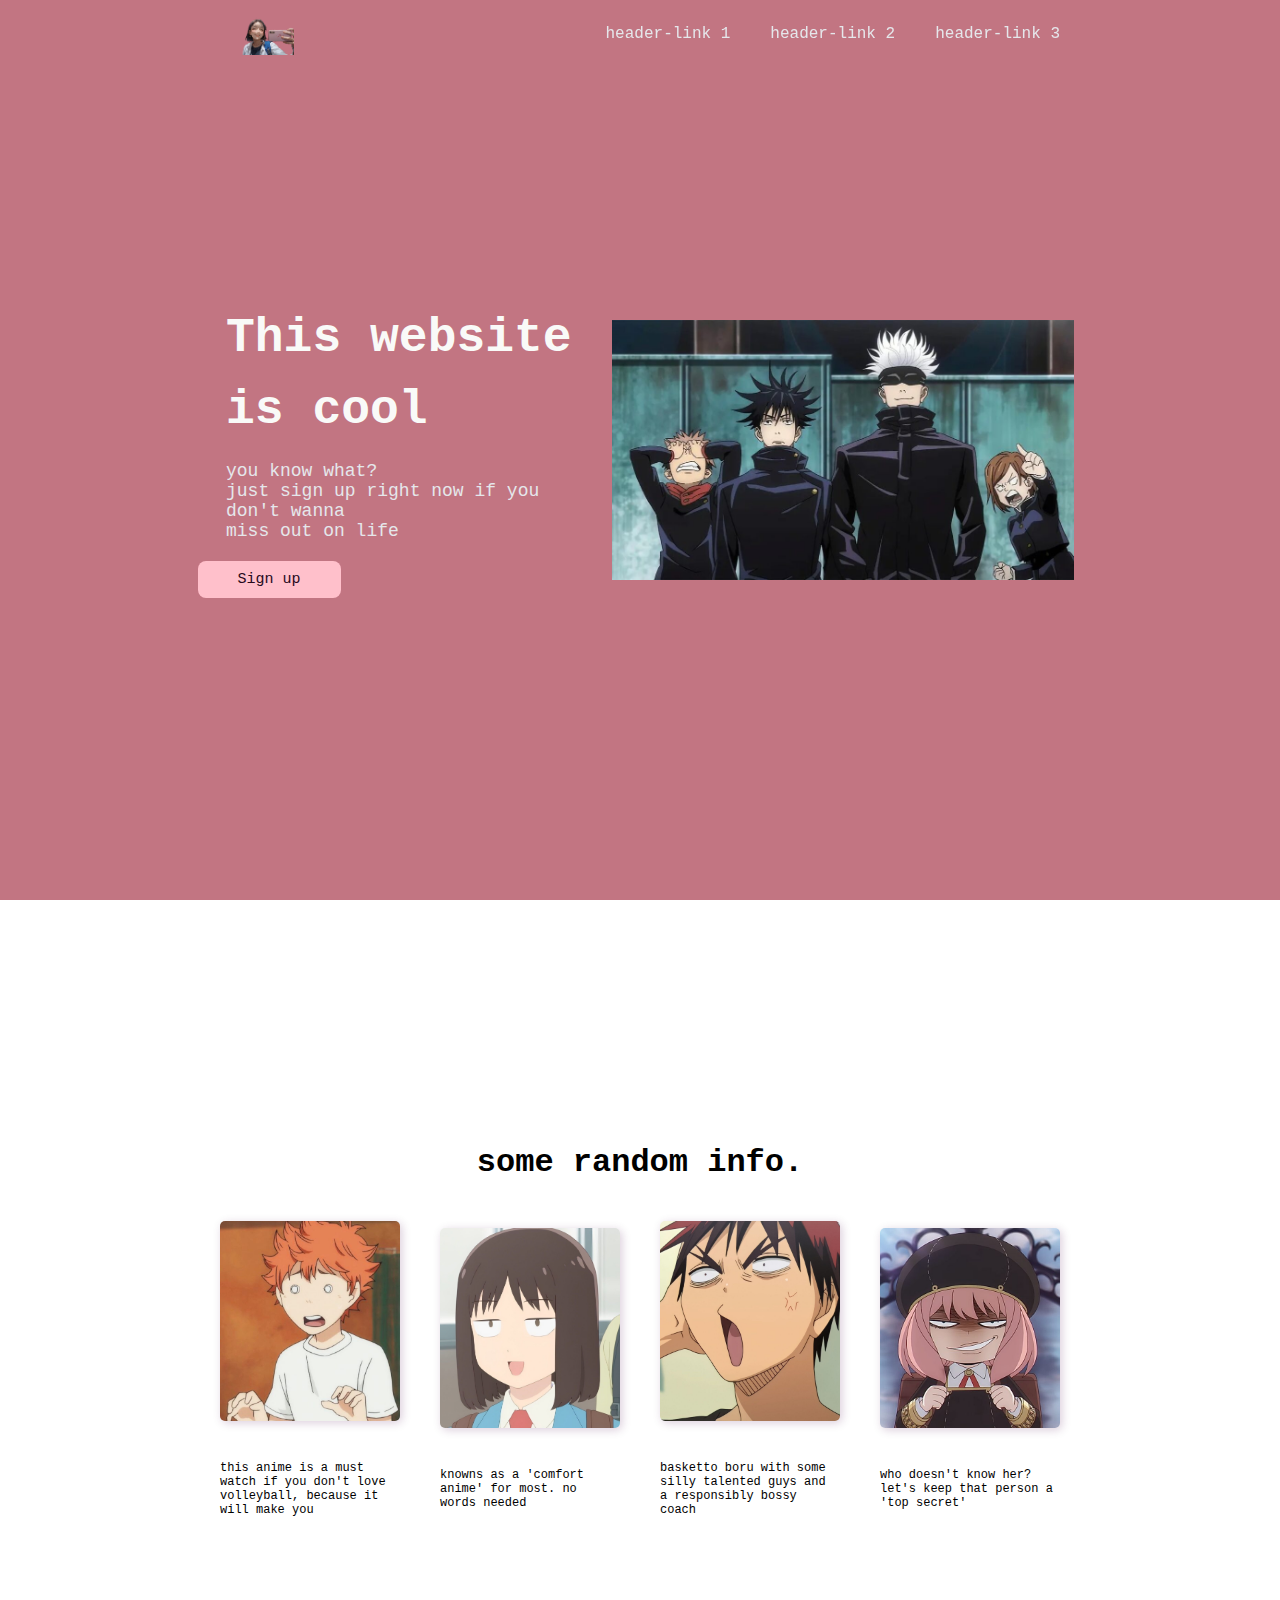
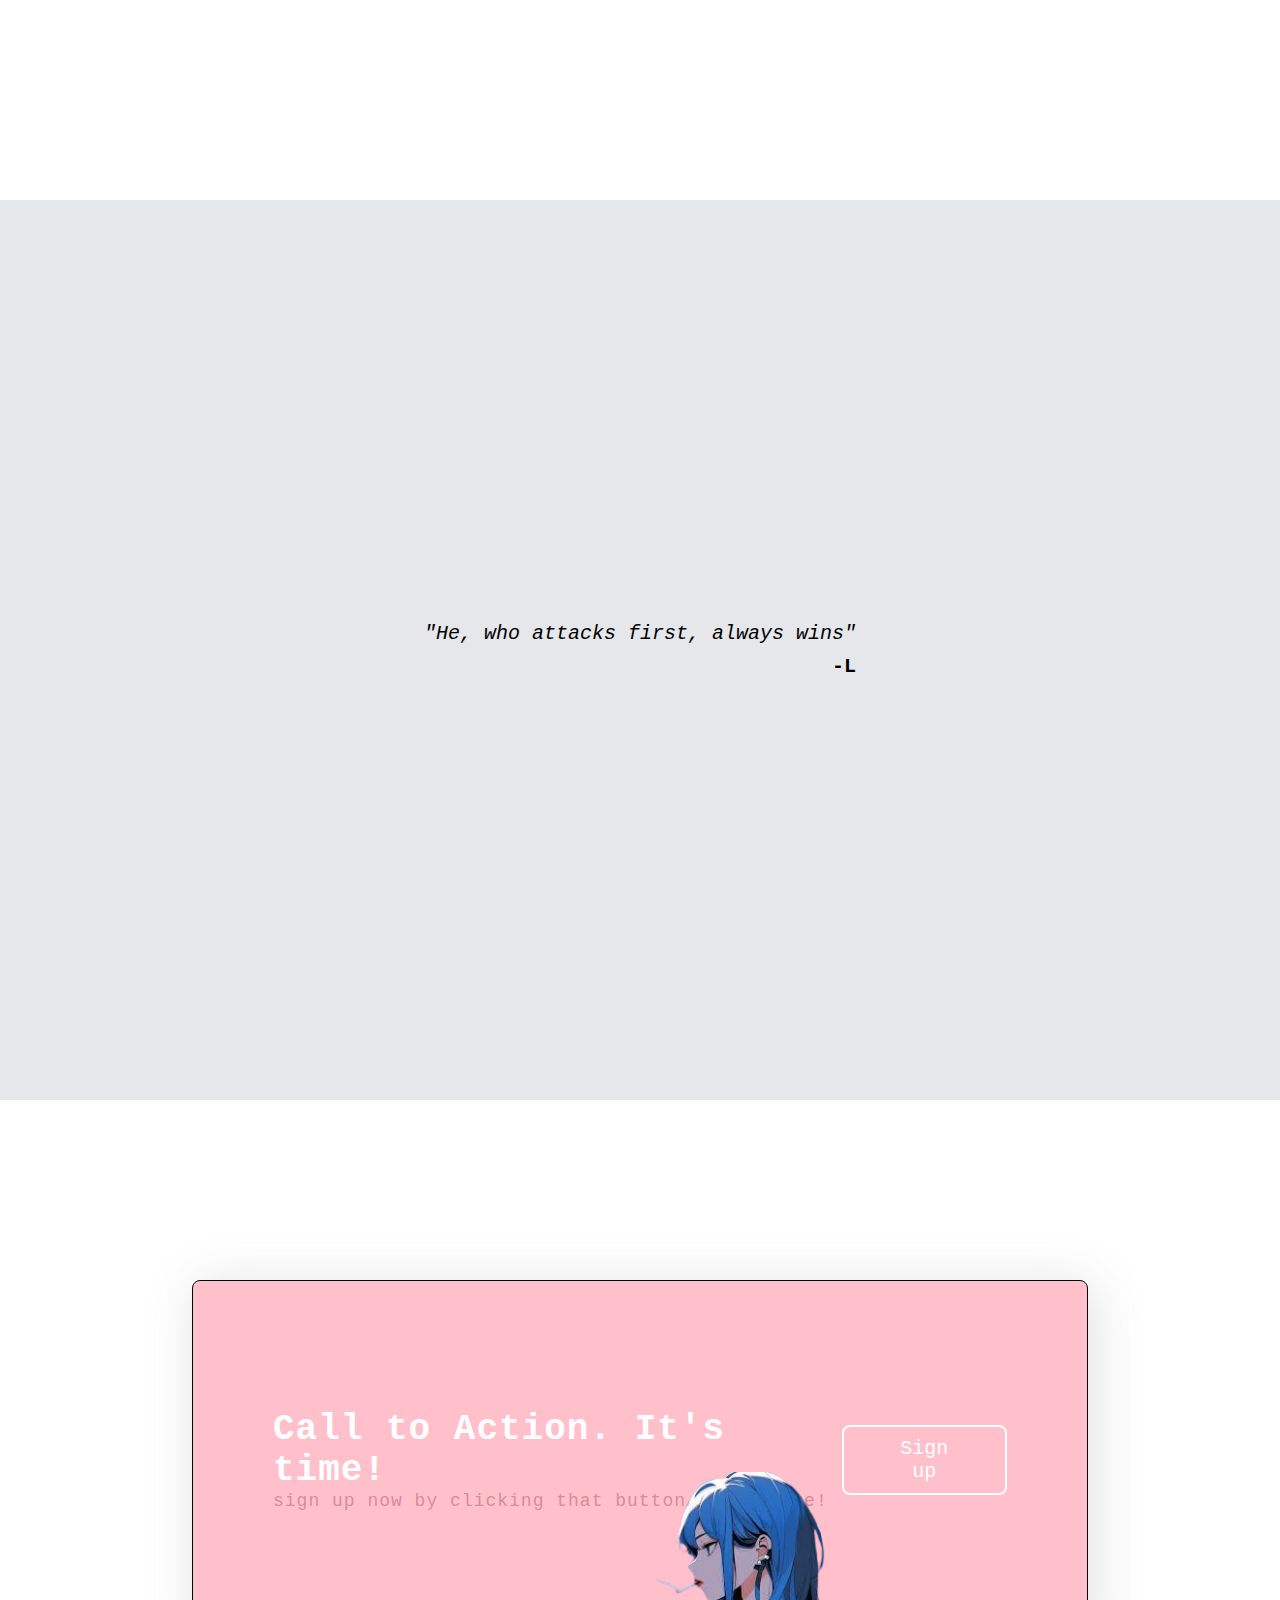
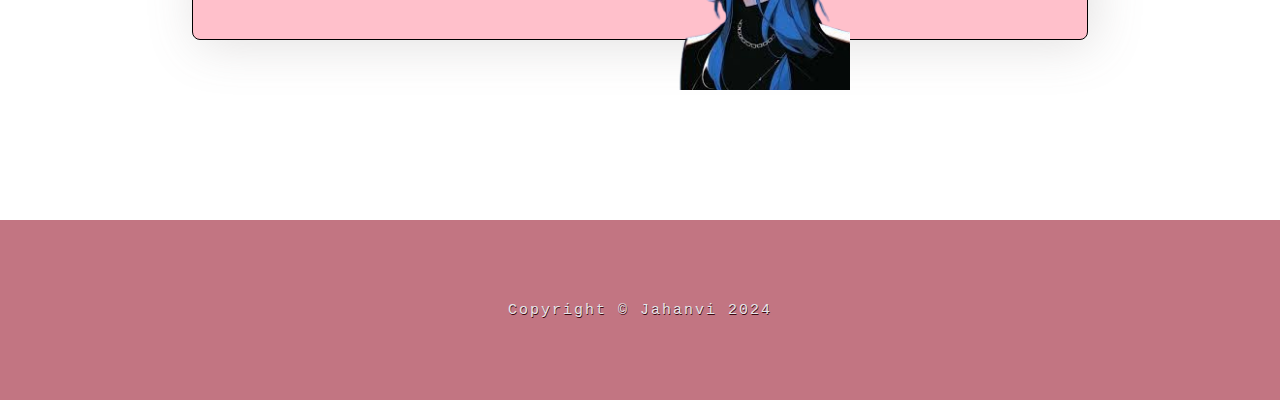
<file: index.html>
<!DOCTYPE html>
<html lang="en">
<head>
    <meta charset="UTF-8">
    <meta name="viewport" content="width=device-width, initial-scale=1.0">
    <title>Landing Page</title>
    <link href="style.css" rel="stylesheet">
</head>
<body>
    <div class="section-1">
<!--         <header> -->
        <nav class="nav-sort-of">
            <img class="logo" src="image-1.png">
            <div class="links">
                <ul>
                    <li><a class="link-1 link" href="#">header-link 1</a></li>
                    <li><a class="link-2 link" href="#">header-link 2</a></li>
                    <li><a class="link-3 link"href="#">header-link 3</a></li>
                </ul>
            </div>
        </nav>
<!--      </header> -->
        <div class="hero-sec">
            <div class="text">
            <p class="headline">This website is cool</p>
            <p class="intro">you know what? <br> just sign up right now if you don't wanna <br> miss out on life</p>
            <button>Sign up</button>
            </div>
            <img class="image" src="image.png">
        </div>
    </div>

    <div class="section-2">
        <h1>some random info.</h1>
        <div class="section-2-2">
        <div class="img-1">
            <img src="haikyuuu.jpg">
            <p class="caption">this anime is a must watch if you don't love volleyball, because it will make you</p>
        </div>
        <div class="img-2">
            <img src="mitsumiii.jpg">
            <p class="caption">knowns as a 'comfort anime' for most. no words needed </p>
        </div>
        <div class="img-3">
            <img src="basketttt.jpg">
            <p class="caption">basketto boru with some silly talented guys and a responsibly bossy coach</p>
        </div>
        <div class="img-4">
            <img src="anya.jpg">
            <p class="caption">who doesn't know her? let's keep that person a 'top secret'</p>
        </div>
        </div>
    </div>

    <div class="section-3">
        <div class="section-3-3">
        <p class="quote">"He, who attacks first, always wins"</p>
        <p class="name">-L</p>
        </div>
    </div>
    <div class="section-4">
        <img src="images-removebg-preview.png">
        <div class="call-to-action">
            <div class="text">
            <p class="first">Call to Action. It's time!</p>
            <p class="second">sign up now by clicking that button over there!</p>
            </div>
            <button>Sign up</button>
        </div>
    </div>
    <footer class="footer">
        <p>Copyright © <span>Jahanvi 2024</span></p>
    </footer>

</body>
</html>
</file>
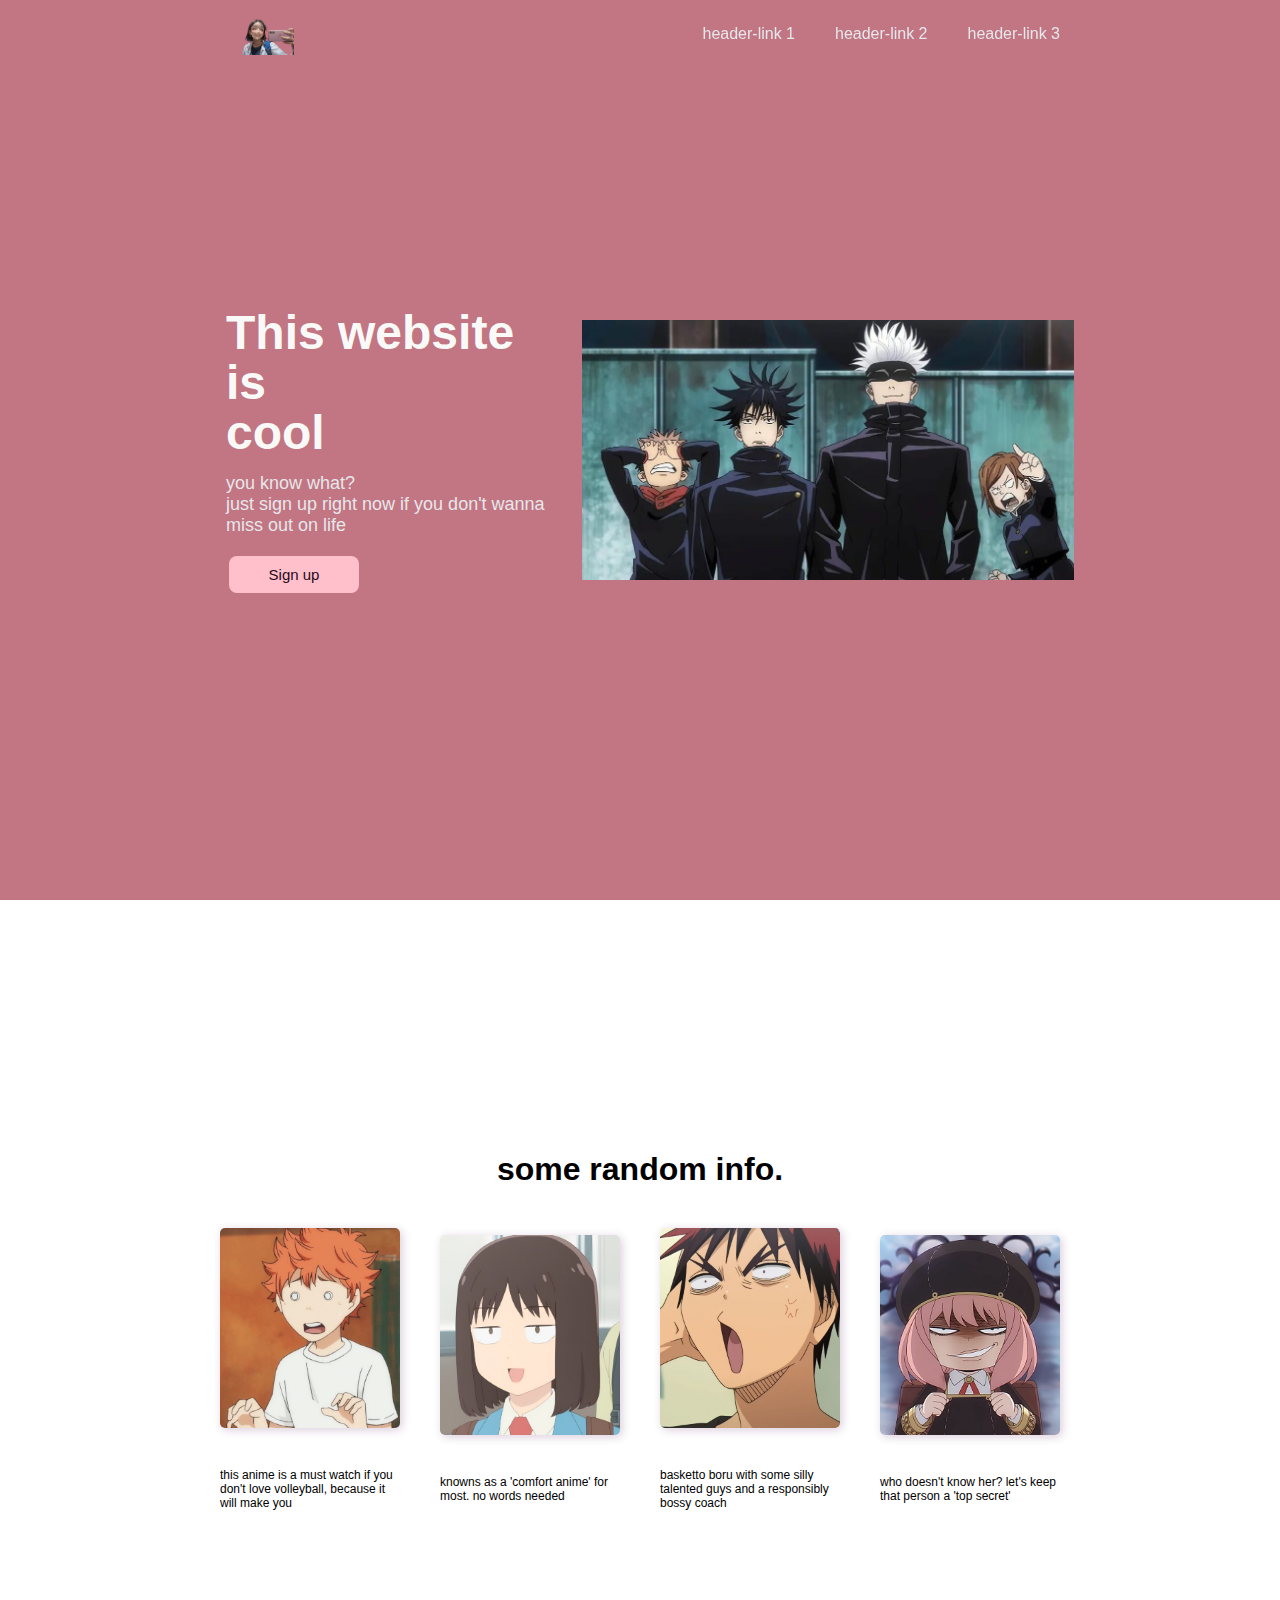
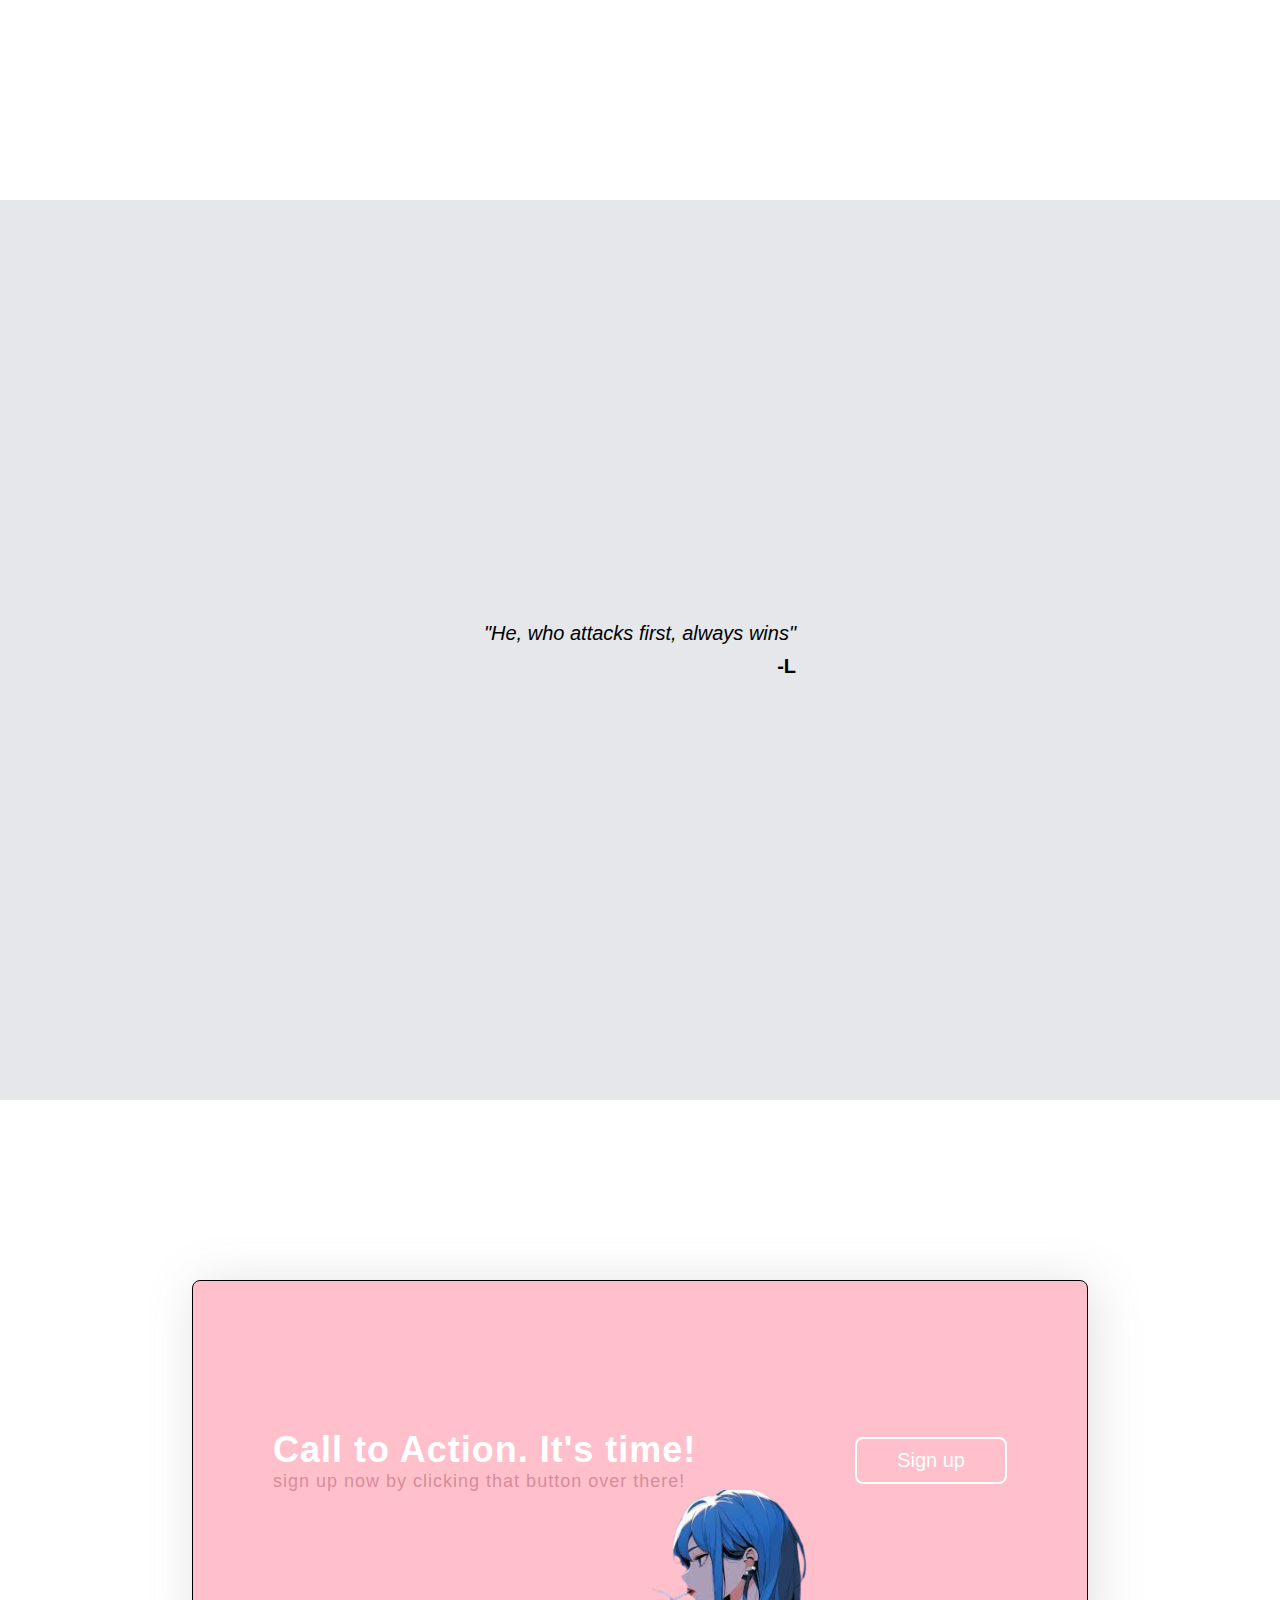
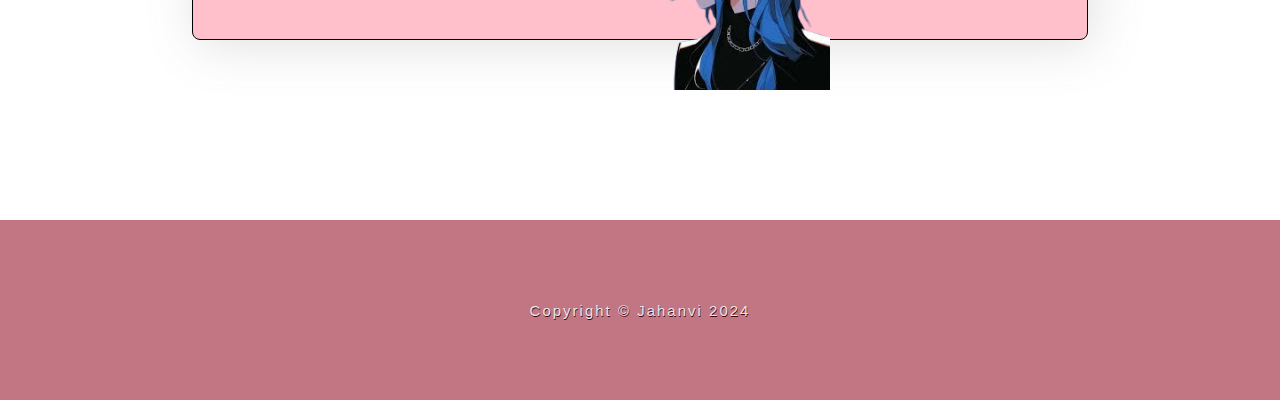
<file: landing page/index.html>
<!DOCTYPE html>
<html lang="en">
<head>
    <meta charset="UTF-8">
    <meta name="viewport" content="width=device-width, initial-scale=1.0">
    <title>Landing Page</title>
    <link href="style.css" rel="stylesheet">
</head>
<body>
    <div class="section-1">
        <nav class="nav-sort-of">
            <img class="logo" src="image-1.png">
            <div class="links">
                <ul>
                    <li><a class="link-1 link" href="#">header-link 1</a></li>
                    <li><a class="link-2 link" href="#">header-link 2</a></li>
                    <li><a class="link-3 link"href="#">header-link 3</a></li>
                </ul>
            </div>
        </nav>
        <div class="hero-sec">
            <div class="text">
            <p class="headline">This website is<br> cool</p>
            <p class="intro">you know what? <br> just sign up right now if you don't wanna <br> miss out on life</p>
            <button>Sign up</button>
            </div>
            <img class="image" src="image.png">
        </div>
    </div>

    <div class="section-2">
        <h1>some random info.</h1>
        <div class="section-2-2">
        <div class="img-1">
            <img src="haikyuuu.jpg">
            <p class="caption">this anime is a must watch if you don't love volleyball, because it will make you</p>
        </div>
        <div class="img-2">
            <img src="mitsumiii.jpg">
            <p class="caption">knowns as a 'comfort anime' for most. no words needed </p>
        </div>
        <div class="img-3">
            <img src="basketttt.jpg">
            <p class="caption">basketto boru with some silly talented guys and a responsibly bossy coach</p>
        </div>
        <div class="img-4">
            <img src="anya.jpg">
            <p class="caption">who doesn't know her? let's keep that person a 'top secret'</p>
        </div>
        </div>
    </div>

    <div class="section-3">
        <div class="section-3-3">
        <p class="quote">"He, who attacks first, always wins"</p>
        <p class="name">-L</p>
        </div>
    </div>
    <div class="section-4">
        <img src="images-removebg-preview.png">
        <div class="call-to-action">
            <div class="text">
            <p class="first">Call to Action. It's time!</p>
            <p class="second">sign up now by clicking that button over there!</p>
            </div>
            <button>Sign up</button>
        </div>
    </div>
    <footer class="footer">
        <p>Copyright © <span>Jahanvi 2024</span></p>
    </footer>

</body>
</html>
</file>
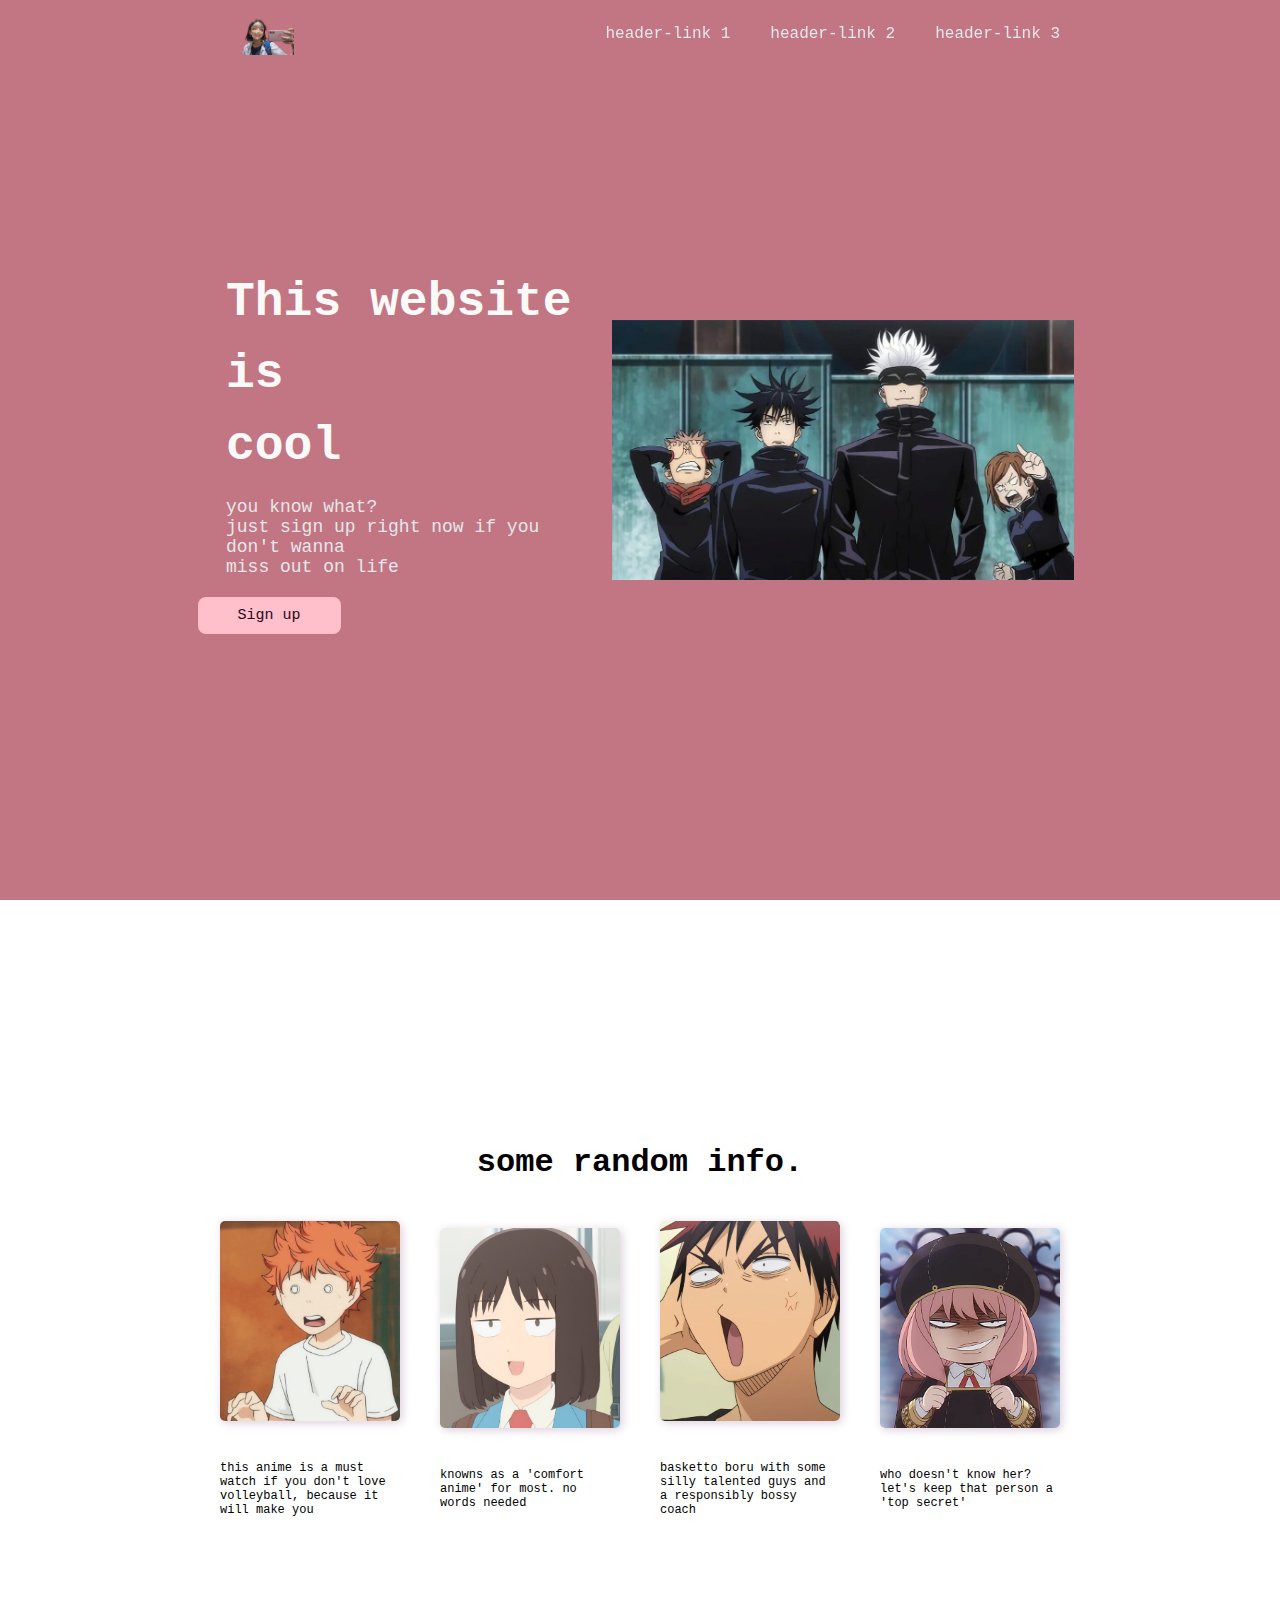
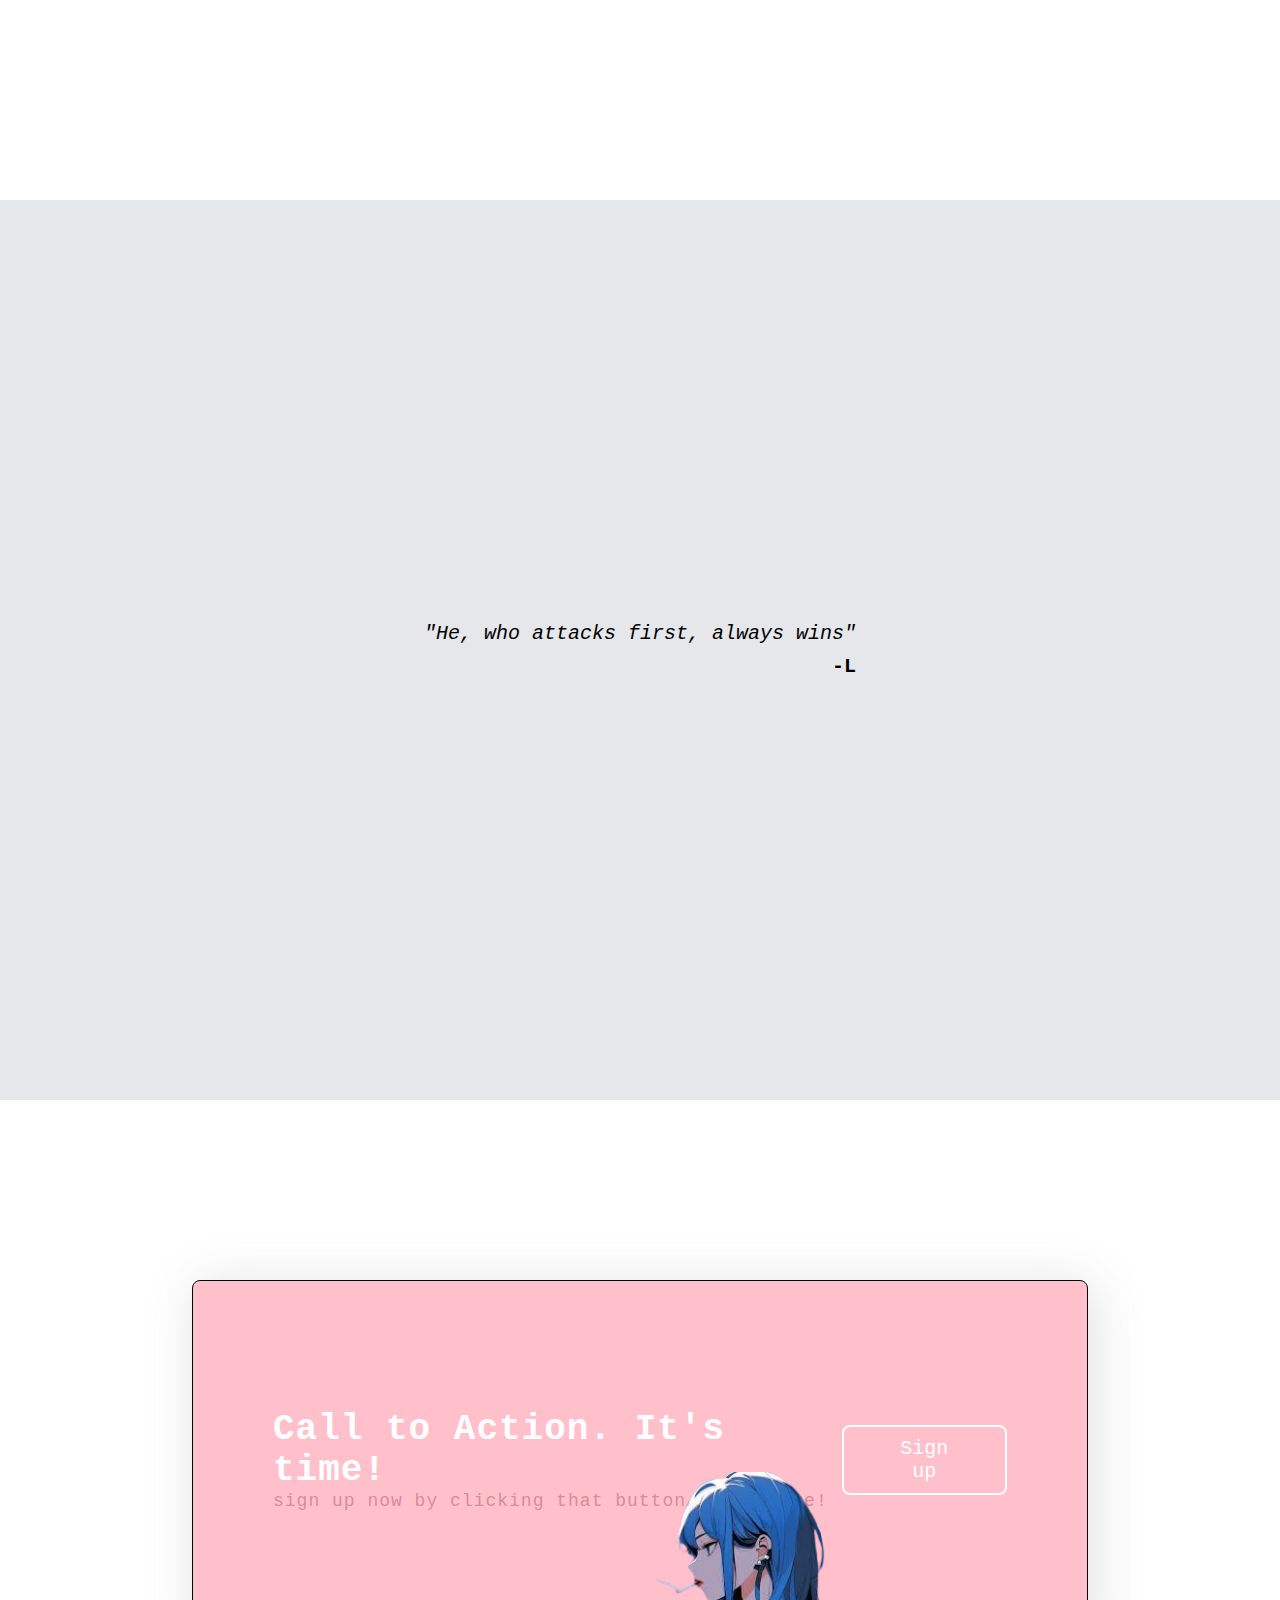
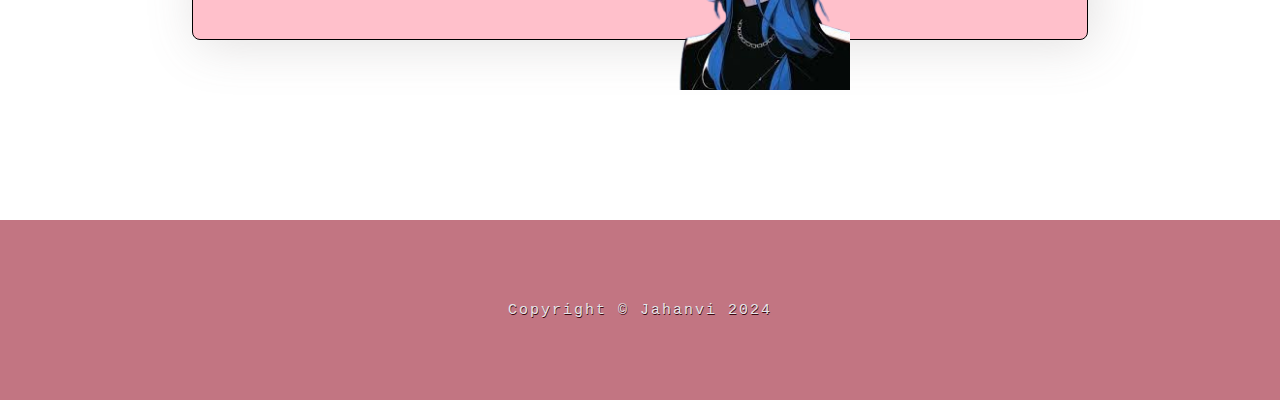
<file: indexx.html>
<!DOCTYPE html>
<html lang="en">
<head>
    <meta charset="UTF-8">
    <meta name="viewport" content="width=device-width, initial-scale=1.0">
    <title>Landing Page</title>
    <link href="style.css" rel="stylesheet">
</head>
<body>
    <div class="section-1">
        <nav class="nav-sort-of">
            <img class="logo" src="image-1.png">
            <div class="links">
                <ul>
                    <li><a class="link-1 link" href="#">header-link 1</a></li>
                    <li><a class="link-2 link" href="#">header-link 2</a></li>
                    <li><a class="link-3 link"href="#">header-link 3</a></li>
                </ul>
            </div>
        </nav>
        <div class="hero-sec">
            <div class="text">
            <p class="headline">This website is<br> cool</p>
            <p class="intro">you know what? <br> just sign up right now if you don't wanna <br> miss out on life</p>
            <button>Sign up</button>
            </div>
            <img class="image" src="image.png">
        </div>
    </div>

    <div class="section-2">
        <h1>some random info.</h1>
        <div class="section-2-2">
        <div class="img-1">
            <img src="haikyuuu.jpg">
            <p class="caption">this anime is a must watch if you don't love volleyball, because it will make you</p>
        </div>
        <div class="img-2">
            <img src="mitsumiii.jpg">
            <p class="caption">knowns as a 'comfort anime' for most. no words needed </p>
        </div>
        <div class="img-3">
            <img src="basketttt.jpg">
            <p class="caption">basketto boru with some silly talented guys and a responsibly bossy coach</p>
        </div>
        <div class="img-4">
            <img src="anya.jpg">
            <p class="caption">who doesn't know her? let's keep that person a 'top secret'</p>
        </div>
        </div>
    </div>

    <div class="section-3">
        <div class="section-3-3">
        <p class="quote">"He, who attacks first, always wins"</p>
        <p class="name">-L</p>
        </div>
    </div>
    <div class="section-4">
        <img src="images-removebg-preview.png">
        <div class="call-to-action">
            <div class="text">
            <p class="first">Call to Action. It's time!</p>
            <p class="second">sign up now by clicking that button over there!</p>
            </div>
            <button>Sign up</button>
        </div>
    </div>
    <footer class="footer">
        <p>Copyright © <span>Jahanvi 2024</span></p>
    </footer>

</body>
</html>
</file>
<file: style.css>
*{
    font-family: Roboto,monospace , Oxygen, Ubuntu, Cantarell, 'Open Sans', 'Helvetica Neue', sans-serif;
    box-sizing: border-box;
    margin:0;
    padding: 0;
    /* overflow-x: hidden; */
}

::selection{
    color:white;
    background-color: pink;
}
.section-1{
    display: flex;
    flex-direction: column;
    height: 100vh;
    width: 100%;
    align-items: center;
    text-align: center;
    justify-content: center;
    background-color:rgb(194, 117, 130);
    /* position: relative; */
    padding: 20px;
}

.section-1 .hero-sec{
    display:flex;
    height: 100%;
    width: 70%;
    align-items: center;
    text-align: center;
    justify-content: space-between;
}

.logo{
    height:50px;
    background-size: cover;
    padding: 0px 40px;
    margin-top: -5px;
}
/* .navbg{
    height:8vh;
    width:100%;
    position: fixed;
    background-color: rgba(194, 117, 130, 0.7);
    top:0px;
    display: flex;
    justify-content: center;
    align-items: center;
} */
.nav-sort-of{
    width: 100%;
    height:8vh;
    display: flex;
    text-align: center;
    justify-content: center;
    justify-content: space-between;
    align-self: center;
    position: fixed;
    padding:5px 200px;
    top:5px;
    z-index:1000;
    background-color: rgba(194, 117, 130, 0.7);
}

.links ul{
    display:flex;
}

li{
    text-decoration: none;
    list-style: none;
    padding: 10px 20px;
    margin-top: 5px;
}
a{
    color:#e5e7eb;
    text-decoration: none;
}

.hero-sec .image{
    width:500px;
    height: 260px;
    object-fit: cover;
}

.hero-sec .text {
    padding: 20px;
}

.hero-sec .text .headline{
    font-size: 48px;
    color: #F9FAF8;
    font-weight: 900;
    text-align: left;
    line-height: 8vh;
    padding: 0px 0px 5px ;
}

.hero-sec .text .intro{
    font-size: 18px;
    color:#e5e7eb;
    text-align: left;
    padding: 10px 0px;
}

.hero-sec button{
    border:none;
    border-radius: 8px;
    color: rgb(39, 9, 27);
    background-color: pink;
    padding:10px 40px;
    font-size:15px;
    margin-top: 10px;
    margin-left: -280px;/*what happened here*/
    justify-content: left;
}


/* section 2+++++++++++++++++++++++++++++++++++++++++++++++++++++++++++++++++++++++++++++++++++++++++++++++*/

.section-2{
    height: 100vh;
    width:100%;
    display: flex;
    flex-direction: column;
    align-items: center;
    justify-content: center;
    /* flex-basis: 100%;
    flex-wrap: wrap;
    flex-flow: column; */
}

.section-2 h1{
    margin-bottom: 20px;
    margin-top: -20px;
}

.section-2-2{
    width:100%;
    display: flex;
    align-items: center;
    justify-content: center;
}

.section-2-2 img{
    width:180px;
    height: 200px;
    object-fit: cover;
    border-radius: 5px;
    margin: 20px;
    box-shadow: 2px 2px 10px #4b014b33;
    transition: .5s;
}
.section-2-2 .caption{
    display: inline-block;/*the images are not in line, though*/
    width:180px;
    font-size: 12px;
    margin:20px;
}

.section-2-2 div{
    display: flex;
    flex-direction: column;
}



/* section 3 +++++++++++++++++++++++++++++++++++++++++++++++++++++++++++++++++++++++++++++++++++++++++++++++*/

.section-3{
    height: 100vh;
    width:100%;
    display: flex;
    align-items: center;
    justify-content: center;
    background-color: #e5e7eb;
}
.section-3-3{
    display: flex;
    flex-direction: column;
}

.section-3-3 .quote{
    font-style: italic;
    font-size: 20px;
    text-align: center;
}

.section-3-3 .name{
    font-size: 20px;
    font-weight: 800;
    text-align: right;
    margin-top: 10px;
}



/* section 4 +++++++++++++++++++++++++++++++++++++++++++++++++++++++++++++++++++++++++++++++++++++++++++++++*/

.section-4{
    height: 80vh;
    width:100%;
    display: flex;
    flex-direction: column;
    align-items: center;
    justify-content: center;
    position: relative;
}

.section-4 .call-to-action{
    width:70%;
    height:50%;
    background-color:pink;
    display: flex;
    align-items: center;
    justify-content: space-between;
    padding:40px 80px;
    border-radius: 8px;
    box-shadow: 5px 5px 50px rgba(117, 110, 110, 0.212);
    border:1px solid black;
}

.section-4 img{
    position:absolute;
    width:17vw;
    right:430px;
    bottom:130px;
}

.section-4 .call-to-action .text .first{
    font-size: 36px;
    color: white;
    text-align: left;
    font-weight: 900;
    letter-spacing: 1px;
}
.section-4 .call-to-action .text .second{
    font-size: 18px;
    letter-spacing: 1px;
    color: rgba(194, 117, 130,0.7);
    text-align: left;
    font-weight: lighter;
}

.section-4 .call-to-action button{
    font-size: 20px;
    color: white;
    border-radius: 8px;
    padding:10px 40px;
    background-color: transparent;
    border:2px solid white;
    font-weight: 500;
}



.footer{
    height: 20vh;
    width:100%;
    display: flex;
    align-items: center;
    justify-content: center;
    background-color:rgb(194, 117, 130);
}

.footer p{
    text-align: center;
    font-size: 15px;
    color:#e5e7eb;
    text-shadow: rgb(59, 7, 15) .5px .5px ;
    letter-spacing: 2px;
}

.link{
    transition: .3s;
    cursor:pointer;
}
.link:hover{
    color:pink;
    opacity:.9;
}

button{
    cursor:pointer;
    transition: .5s;
}

.hero-sec button:hover{
    color:pink;
    background-color: rgba(0, 0, 0, 0.301);
}

.section-4 button:hover{
    color:pink;
    background-color: white;
}


/* 
.section-4 p ::selection{
    color:pink;
    background-color: white;
} */

.section-2-2 img:hover{
    width:250px;
    height: 250px;
}

.section-3:hover{
    background-image: url(l.jpg);
    background-size:cover;
    color:white;
}
</file>
<file: landing page/style.css>
*{
    font-family: Roboto, Oxygen, Ubuntu, Cantarell, 'Open Sans', 'Helvetica Neue', sans-serif;
    box-sizing: border-box;
    margin:0;
    padding: 0;
    /* overflow-x: hidden; */
}

::selection{
    color:white;
    background-color: pink;
}
.section-1{
    display: flex;
    flex-direction: column;
    height: 100vh;
    width: 100%;
    align-items: center;
    text-align: center;
    justify-content: center;
    background-color:rgb(194, 117, 130);
    /* position: relative; */
    padding: 20px;
}

.section-1 .hero-sec{
    display:flex;
    height: 100%;
    width: 70%;
    align-items: center;
    text-align: center;
    justify-content: space-between;
}

.logo{
    height:50px;
    background-size: cover;
    padding: 0px 40px;
    margin-top: -5px;
}
/* .navbg{
    height:8vh;
    width:100%;
    position: fixed;
    background-color: rgba(194, 117, 130, 0.7);
    top:0px;
    display: flex;
    justify-content: center;
    align-items: center;
} */
.nav-sort-of{
    width: 100%;
    height:8vh;
    display: flex;
    text-align: center;
    justify-content: center;
    justify-content: space-between;
    align-self: center;
    position: fixed;
    padding:5px 200px;
    top:5px;
    z-index:1000;
    background-color: rgba(194, 117, 130, 0.7);
}

.links ul{
    display:flex;
}

li{
    text-decoration: none;
    list-style: none;
    padding: 10px 20px;
    margin-top: 5px;
}
a{
    color:#e5e7eb;
    text-decoration: none;
}

.hero-sec .image{
    width:500px;
    height: 260px;
    object-fit: cover;
}

.hero-sec .text {
    padding: 20px;
}

.hero-sec .text .headline{
    font-size: 48px;
    color: #F9FAF8;
    font-weight: 900;
    text-align: left;
    line-height: 50px;
    padding: 0px 0px 5px ;
}

.hero-sec .text .intro{
    font-size: 18px;
    color:#e5e7eb;
    text-align: left;
    padding: 10px 0px;
}

.hero-sec button{
    border:none;
    border-radius: 8px;
    color: rgb(39, 9, 27);
    background-color: pink;
    padding:10px 40px;
    font-size:15px;
    margin-top: 10px;
    margin-left: -200px;
    justify-content: left;
}


/* section 2+++++++++++++++++++++++++++++++++++++++++++++++++++++++++++++++++++++++++++++++++++++++++++++++*/

.section-2{
    height: 100vh;
    width:100%;
    display: flex;
    flex-direction: column;
    align-items: center;
    justify-content: center;
    /* flex-basis: 100%;
    flex-wrap: wrap;
    flex-flow: column; */
}

.section-2 h1{
    margin-bottom: 20px;
    margin-top: -20px;
}

.section-2-2{
    width:100%;
    display: flex;
    align-items: center;
    justify-content: center;
}

.section-2-2 img{
    width:180px;
    height: 200px;
    object-fit: cover;
    border-radius: 5px;
    margin: 20px;
    box-shadow: 2px 2px 10px #4b014b33;
    transition: .5s;
}
.section-2-2 .caption{
    display: inline-block;/*the images are not in line, though*/
    width:180px;
    font-size: 12px;
    margin:20px;
}

.section-2-2 div{
    display: flex;
    flex-direction: column;
}



/* section 3 +++++++++++++++++++++++++++++++++++++++++++++++++++++++++++++++++++++++++++++++++++++++++++++++*/

.section-3{
    height: 100vh;
    width:100%;
    display: flex;
    align-items: center;
    justify-content: center;
    background-color: #e5e7eb;
}
.section-3-3{
    display: flex;
    flex-direction: column;
}

.section-3-3 .quote{
    font-style: italic;
    font-size: 20px;
    text-align: center;
}

.section-3-3 .name{
    font-size: 20px;
    font-weight: 800;
    text-align: right;
    margin-top: 10px;
}



/* section 4 +++++++++++++++++++++++++++++++++++++++++++++++++++++++++++++++++++++++++++++++++++++++++++++++*/

.section-4{
    height: 80vh;
    width:100%;
    display: flex;
    flex-direction: column;
    align-items: center;
    justify-content: center;
    position: relative;
}

.section-4 .call-to-action{
    width:70%;
    height:50%;
    background-color:pink;
    display: flex;
    align-items: center;
    justify-content: space-between;
    padding:40px 80px;
    border-radius: 8px;
    box-shadow: 5px 5px 50px rgba(117, 110, 110, 0.212);
    border:1px solid black;
}

.section-4 img{
    position:absolute;
    width:200px;
    right:450px;
    bottom:130px;
}

.section-4 .call-to-action .text .first{
    font-size: 36px;
    color: white;
    text-align: left;
    font-weight: 900;
    letter-spacing: 1px;
}
.section-4 .call-to-action .text .second{
    font-size: 18px;
    letter-spacing: 1px;
    color: rgba(194, 117, 130,0.7);
    text-align: left;
    font-weight: lighter;
}

.section-4 .call-to-action button{
    font-size: 20px;
    color: white;
    border-radius: 8px;
    padding:10px 40px;
    background-color: transparent;
    border:2px solid white;
    font-weight: 500;
}



.footer{
    height: 20vh;
    width:100%;
    display: flex;
    align-items: center;
    justify-content: center;
    background-color:rgb(194, 117, 130);
}

.footer p{
    text-align: center;
    font-size: 15px;
    color:#e5e7eb;
    text-shadow: rgb(59, 7, 15) .5px .5px ;
    letter-spacing: 2px;
}

.link{
    transition: .3s;
    cursor:pointer;
}
.link:hover{
    color:pink;
    opacity:.9;
}

button{
    cursor:pointer;
    transition: .5s;
}

.hero-sec button:hover{
    color:pink;
    background-color: rgba(0, 0, 0, 0.301);
}

.section-4 button:hover{
    color:pink;
    background-color: white;
}


/* 
.section-4 p ::selection{
    color:pink;
    background-color: white;
} */

.section-2-2 img:hover{
    width:250px;
    height: 250px;
}

.section-3:hover{
    background-image: url(l.jpg);
    background-size:cover;
    color:white;
}
</file>
